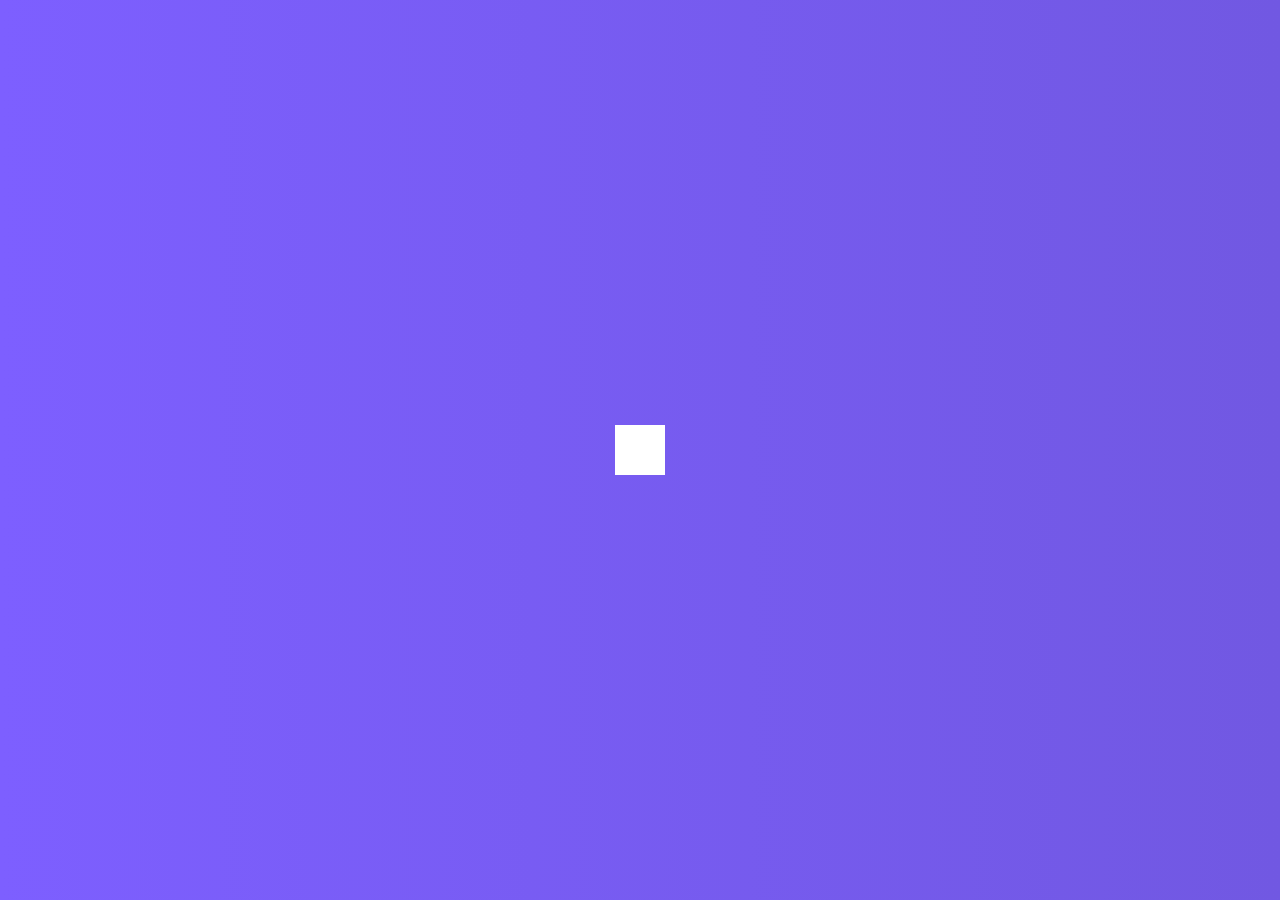
<file: Hidden search widget/index.html>
<!DOCTYPE html>
<html lang="en">
<head>
    <meta charset="UTF-8">
    <meta http-equiv="X-UA-Compatible" content="IE=edge">
    <meta name="viewport" content="width=device-width, initial-scale=1.0">
    <title>Search Widget</title>
    <link rel="stylesheet" href="https://cdnjs.cloudflare.com/ajax/libs/font-awesome/5.15.3/css/all.min.css" integrity="sha512-iBBXm8fW90+nuLcSKlbmrPcLa0OT92xO1BIsZ+ywDWZCvqsWgccV3gFoRBv0z+8dLJgyAHIhR35VZc2oM/gI1w==" crossorigin="anonymous" />
    <link rel="stylesheet" type="text/css" href="styles.css">
</head>
<body>
	
	<div class="search">
		<input class="input" type="text" name="" placeholder="search...">
		<button class="btn">
			<i class="fas fa-search"></i>
		</button>
	</div>




	<script type="text/javascript" src="scripts.js"></script>
</body>

</html>
</file>
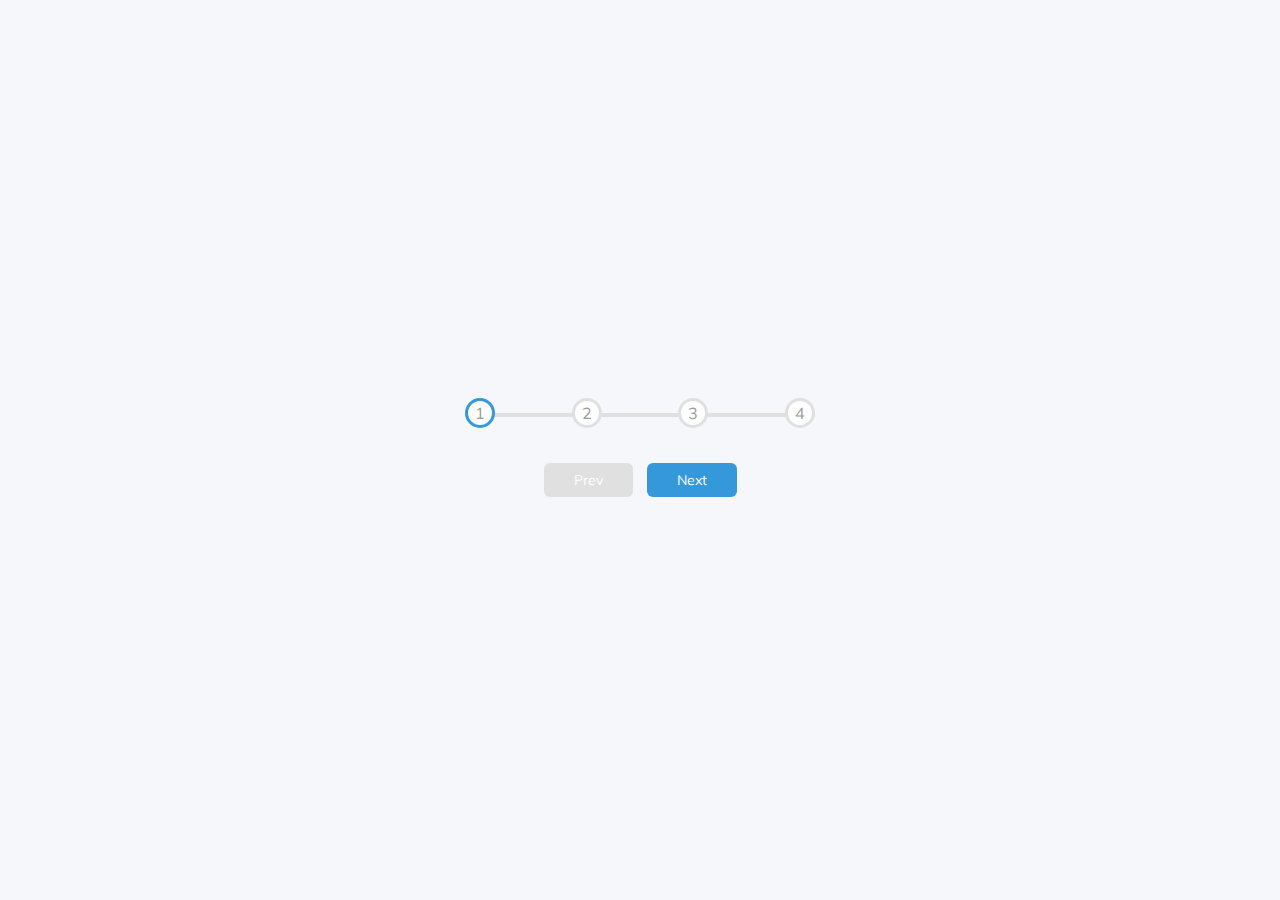
<file: Progress Steps/index.html>
<!DOCTYPE html>
<html lang="en">
<head>
    <meta charset="UTF-8">
    <meta http-equiv="X-UA-Compatible" content="IE=edge">
    <meta name="viewport" content="width=device-width, initial-scale=1.0">
    <title>Progress Steps</title>
    <link rel="stylesheet" href="https://cdnjs.cloudflare.com/ajax/libs/font-awesome/5.15.3/css/all.min.css" integrity="sha512-iBBXm8fW90+nuLcSKlbmrPcLa0OT92xO1BIsZ+ywDWZCvqsWgccV3gFoRBv0z+8dLJgyAHIhR35VZc2oM/gI1w==" crossorigin="anonymous" />
    <link rel="stylesheet" type="text/css" href="styles.css">
</head>
<body>
	
	<div class="container">
		<div class="progress-container">
			<div class="progress" id="progress"></div>
			<div class="circle active">1</div>
				<div class="circle">2</div>
				<div class="circle">3</div>
				<div class="circle">4</div>
		</div>

		<button class="btn" id="prev" disabled>Prev</button>
		<button class="btn" id="next" >Next</button>

	</div>



	<script type="text/javascript" src="scripts.js"></script>
</body>

</html>
</file>
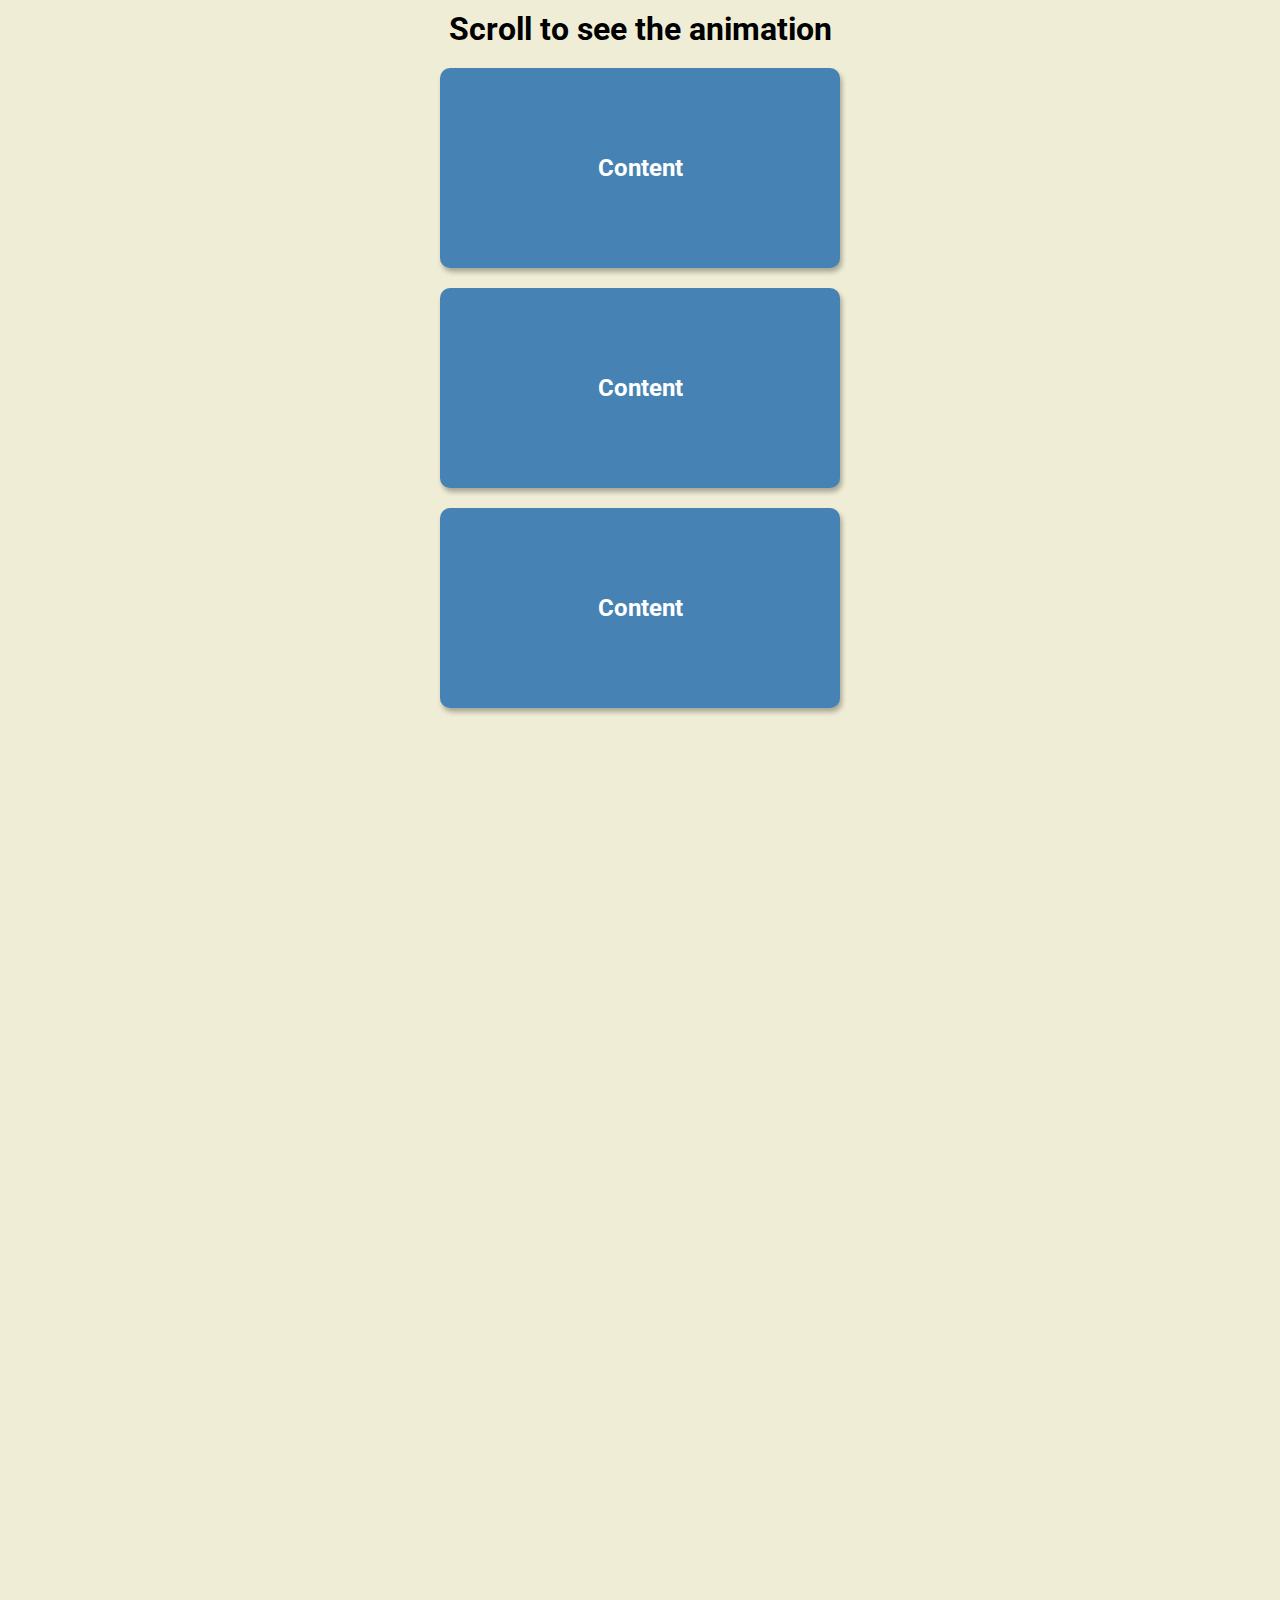
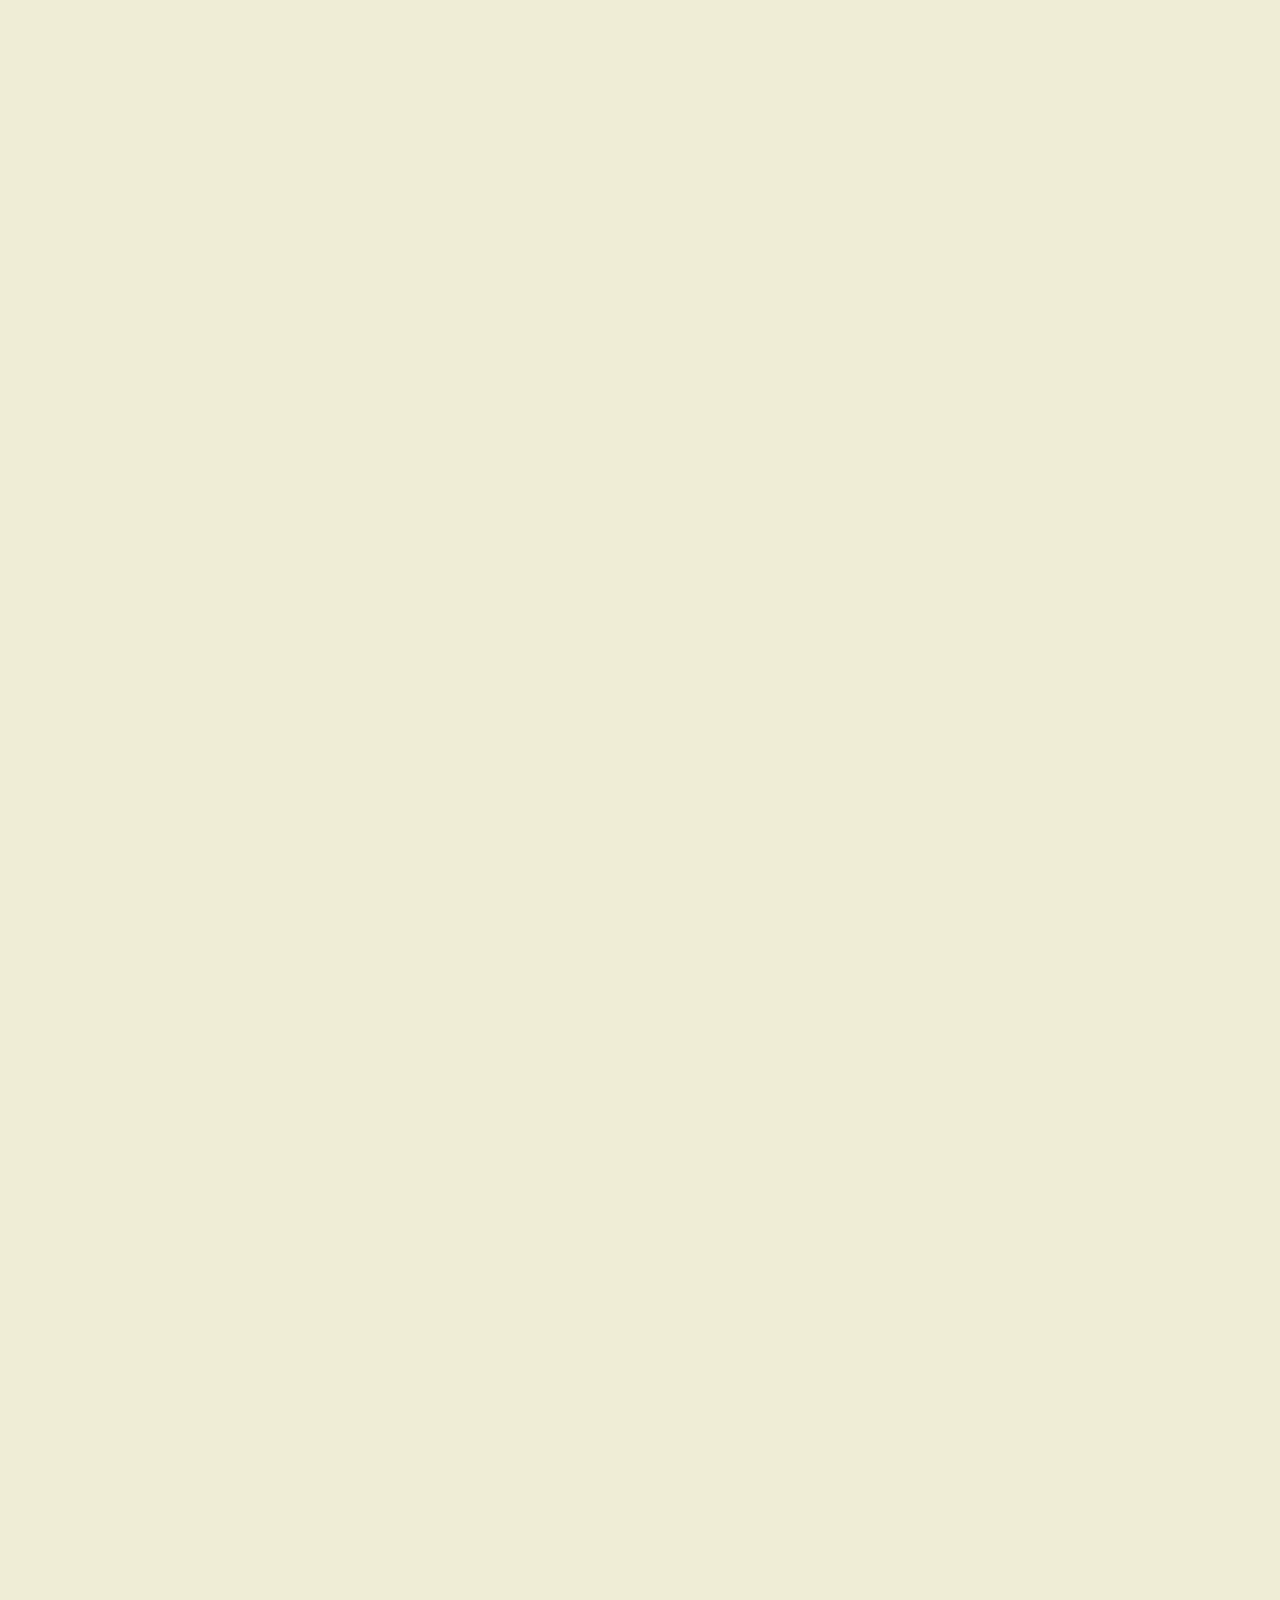
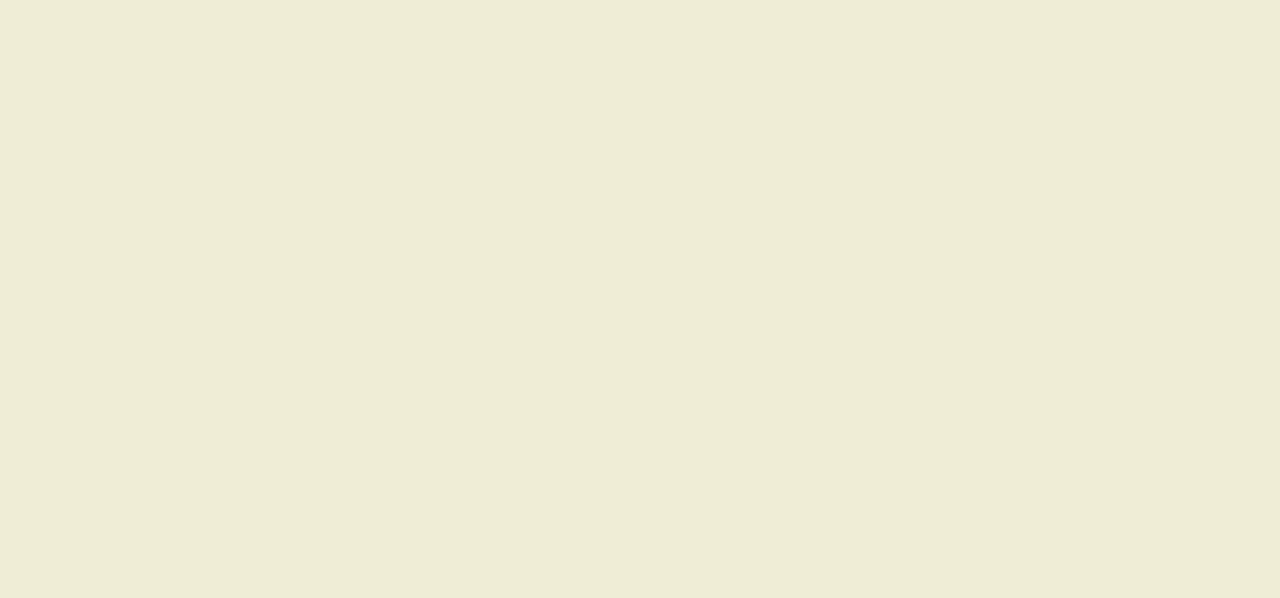
<file: Scroll animation/index.html>
<!DOCTYPE html>
<html lang="en">
<head>
    <meta charset="UTF-8">
    <meta http-equiv="X-UA-Compatible" content="IE=edge">
    <meta name="viewport" content="width=device-width, initial-scale=1.0">
    <title>Scroll Animation</title>
    <link rel="stylesheet" href="https://cdnjs.cloudflare.com/ajax/libs/font-awesome/5.15.3/css/all.min.css" integrity="sha512-iBBXm8fW90+nuLcSKlbmrPcLa0OT92xO1BIsZ+ywDWZCvqsWgccV3gFoRBv0z+8dLJgyAHIhR35VZc2oM/gI1w==" crossorigin="anonymous" />
    <link rel="stylesheet" type="text/css" href="styles.css">
</head>
<body>
	<h1>Scroll to see the animation</h1>
	<div class="box"><h2>Content</h2></div>
	<div class="box"><h2>Content</h2></div>
	<div class="box"><h2>Content</h2></div>
	<div class="box"><h2>Content</h2></div>
	<div class="box"><h2>Content</h2></div>
	<div class="box"><h2>Content</h2></div>
	<div class="box"><h2>Content</h2></div>
	<div class="box"><h2>Content</h2></div>
	<div class="box"><h2>Content</h2></div>
	<div class="box"><h2>Content</h2></div>
	<div class="box"><h2>Content</h2></div>
	<div class="box"><h2>Content</h2></div>
	<div class="box"><h2>Content</h2></div>
	<div class="box"><h2>Content</h2></div>
	<div class="box"><h2>Content</h2></div>
	<div class="box"><h2>Content</h2></div>
	<div class="box"><h2>Content</h2></div>
	<script type="text/javascript" src="scripts.js"></script>
</body>

</html>
</file>
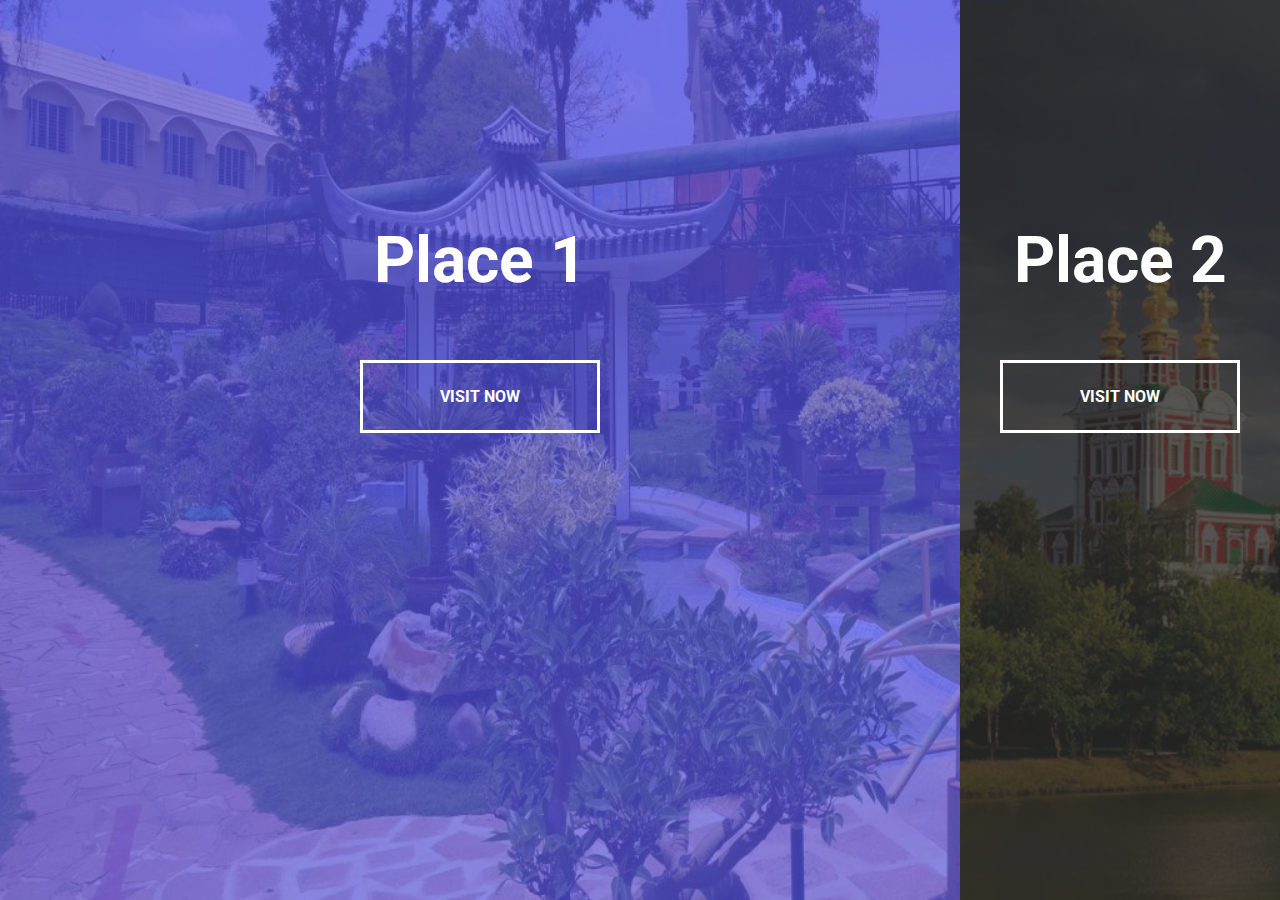
<file: split landing page/index.html>
<!DOCTYPE html>
<html lang="en">
<head>
    <meta charset="UTF-8">
    <meta http-equiv="X-UA-Compatible" content="IE=edge">
    <meta name="viewport" content="width=device-width, initial-scale=1.0">
    <title>Document</title>
    <link rel="stylesheet" href="https://cdnjs.cloudflare.com/ajax/libs/font-awesome/5.15.3/css/all.min.css" integrity="sha512-iBBXm8fW90+nuLcSKlbmrPcLa0OT92xO1BIsZ+ywDWZCvqsWgccV3gFoRBv0z+8dLJgyAHIhR35VZc2oM/gI1w==" crossorigin="anonymous" />
    <link rel="stylesheet" type="text/css" href="styles.css">
</head>
<body>
	
	<div class="container">
		<div class="split left">
			<h1>Place 1</h1>
			<a href="#" class="btn">Visit Now</a>
		</div>
		<div class="split right">
			<h1>Place 2</h1>
			<a href="#" class="btn">Visit Now</a>
		</div>
	</div>


	<script type="text/javascript" src="scripts.js"></script>
</body>

</html>
</file>
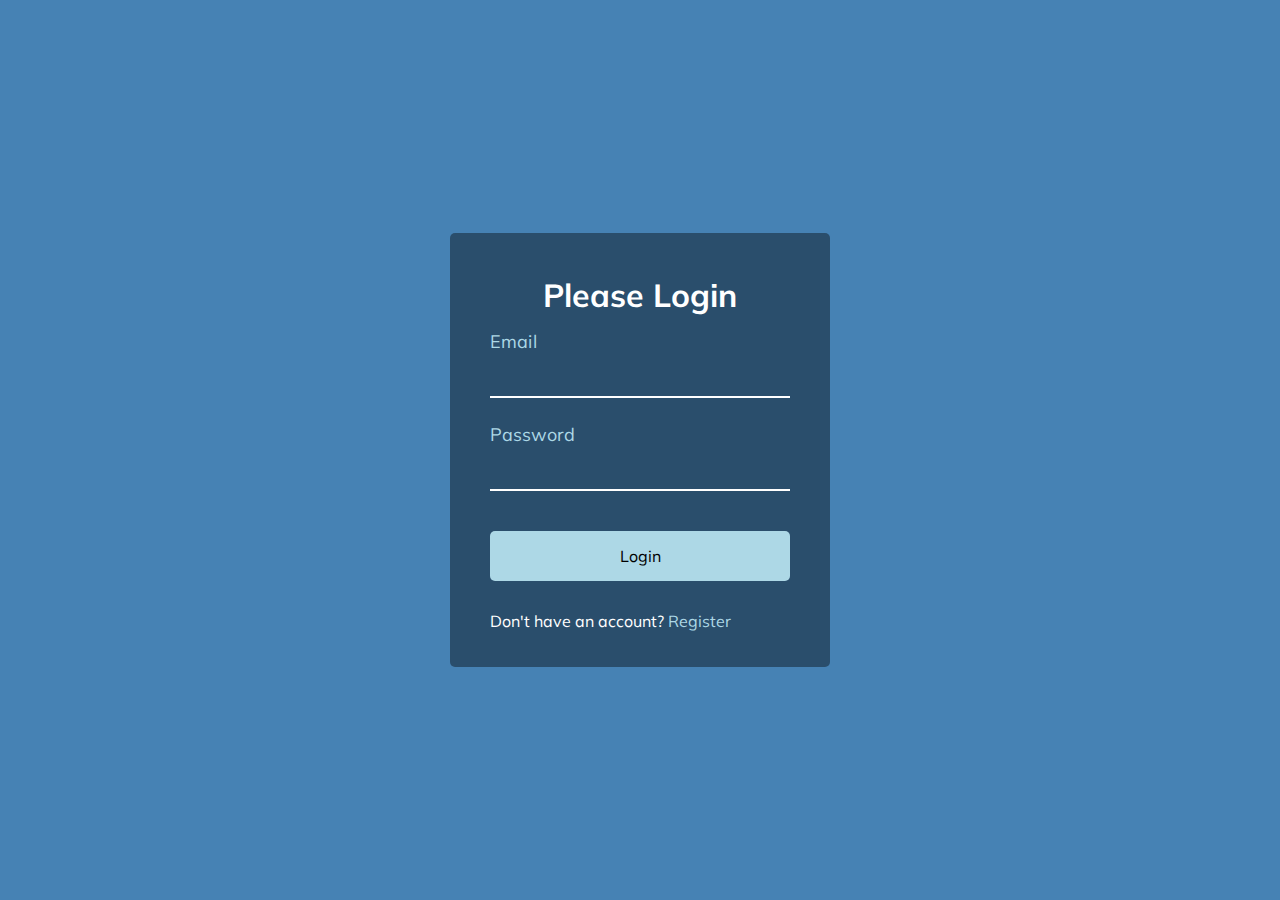
<file: wave form/index.html>
<!DOCTYPE html>
<html lang="en">
<head>
    <meta charset="UTF-8">
    <meta http-equiv="X-UA-Compatible" content="IE=edge">
    <meta name="viewport" content="width=device-width, initial-scale=1.0">
    <title>Form input wave</title>
    <link rel="stylesheet" href="https://cdnjs.cloudflare.com/ajax/libs/font-awesome/5.15.3/css/all.min.css" integrity="sha512-iBBXm8fW90+nuLcSKlbmrPcLa0OT92xO1BIsZ+ywDWZCvqsWgccV3gFoRBv0z+8dLJgyAHIhR35VZc2oM/gI1w==" crossorigin="anonymous" />
    <link rel="stylesheet" type="text/css" href="styles.css">
</head>
<body>
		
	<div class="container">
		<h1>Please Login</h1>
		<form>
			<div class="form-control">
				<input type="text" >
				<label>Email</label>
			</div>
			<div class="form-control">
				<input type="password" >
				<label>Password</label>
			</div>

			<button class="btn">Login</button>

			 <p class="text">Don't have an account? <a href="#">Register</a></p>
		</form>
	</div>

	<script type="text/javascript" src="scripts.js"></script>
</body>

</html>
</file>
<file: Hidden search widget/styles.css>
@import url('https://fonts.googleapis.com/css2?family=Roboto:wght@400;700&display=swap');

* {
	box-sizing: border-box;
}

body {
	background-image: linear-gradient(90deg, #7d5fff, #7158e2); 
	font-family: 'Roboto', sans-serif;
	display: flex;
	align-items: center;
	justify-content: center;	
	height: 100vh;
	margin: 0;
	overflow: hidden;
}

.search {
	position: relative;
	height: 50px;
}

.search .input {
	background-color: #fff;
	border: 0;
	font-size: 18px;
	padding: 15px;
	height: 50px;
	width: 50px;
	transition: width 0.5s ease;
}

.btn {
	background-color: #fff;
	border: 0;
	cursor: pointer;
	font-size: 24px;
	position: absolute;
	top: 0;
	left: 0;
	height: 50px;
	width: 50px;
	transition: transform 0.5s ease;
}

.btn:focus,
.input:focus {
	outline: none;
}

.search.active .input {
	width: 200px;
}

.search.active .btn {
	transform: translateX(198px);
}
</file>
<file: Progress Steps/styles.css>
@import url('https://fonts.googleapis.com/css2?family=Muli&display=swap');

* {
	box-sizing: border-box;
}

body {
	background-color: #f6f7fb;
	font-family: 'Muli', sans-serif;
	display: flex;
	align-items: center;
	justify-content: center;	
	height: 100vh;
	margin: 0;
	overflow: hidden;
}

.container {
	text-align: center;
}

.progress-container {
	display: flex;
	justify-content: space-between;
	position: relative;
	margin-bottom: 30px;
	max-width: 100%;
	width: 350px;
}

.progress-container::before {
	content: '';
	background-color: #e0e0e0;
	position: absolute;
	top: 50%;
	left: 0;
	transition: translateY(-50%);
	height: 4px;
	width: 100%;
	z-index: -1;
}



.progress {
	background-color: #3498db;
	position: absolute;
	top: 50%;
	left: 0;
	transition: translateY(-50%);
	height: 4px;
	width: 0%;
	z-index: -1;
	transition: 0.4s ease;
}

.circle {
	background-color: #fff;
	color: #999;
	border-radius: 50%;
	height: 30px;
	width: 30px;
	display: flex;
	align-items: center;
	justify-content: center;
	border: 3px solid #e0e0e0;
	transition: 0.4s ease;
}

.circle.active {
	border-color: #3498db;
}

.btn {
	background-color: #3498db;
	color: #fff;
	border: 0;
	border-radius: 6px;
	cursor: pointer;
	font-family: inherit;
	padding: 8px 30px;
	margin: 5px;
	font-size: 14px;
}

.btn:focus {
	outline: 0;
}

.btn:disabled {
	background-color: #e0e0e0;
	cursor: not-allowed;
}
</file>
<file: Scroll animation/styles.css>
@import url('https://fonts.googleapis.com/css2?family=Roboto:wght@400;700&display=swap');

* {
	box-sizing: border-box;
}

body {
	background-color: #efedd6;
	font-family: 'Roboto', sans-serif;
	display: flex;
	flex-direction: column;
	align-items: center;
	justify-content: center;	
	margin: 0;
}

h1 {
	margin : 10px;
}

.box {
	background-color: steelblue;
	color: #fff;
	display: flex;
	align-items: center;
	justify-content: center;
	width: 400px;
	height: 200px;
	margin: 10px;
	border-radius: 10px;
	box-shadow: 2px 4px 5px rgba(0,0,0,0.3);
	transform: translateX(400%);
	transition: transform 0.4s ease;
}

.box:nth-of-type(even){
	transform: translateX(-400%);
}


.box.show {
	transform: translateX(0);
}
</file>
<file: split landing page/styles.css>
@import url('https://fonts.googleapis.com/css2?family=Roboto:wght@400;700&display=swap');

:root {
	--left-bg-color: rgba(87,84,236,0.7);
	--right-bg-color: rgba(43,43,43,0.8);
	--left-btn-hover-color: rgba(87,84,236,1);
	--right-btn-hover-color: rgba(28,122,28,1);
	--hover-width: 75%;
	--other-width: 25%;
	--speed: 1000ms;
}
* {
	box-sizing: border-box;
}

body {
	font-family: 'Roboto', sans-serif;	
	height: 100vh;
	margin: 0;
	overflow: hidden;
}

h1 {
	font-size: 4rem;
	color: #fff;
	position: absolute;
	left: 50%;
	top: 20%;
	transform: translateX(-50%);
	white-space: nowrap;
}

.btn {
	position: absolute;
	display: flex;
	align-items: center;
	justify-content: center;
	left: 50%;
	top: 40%;
	transform: translateX(-50%);
	text-decoration: none;
	color: #fff;
	border: #fff solid 0.2rem;
	font-size: 1rem;
	font-weight: bold;
	text-transform: uppercase;
	width: 15rem;
	padding: 1.5rem;
}

.split.left .btn:hover{
	background-color: var(--left-btn-hover-color);
	border-color: var(--left-btn-hover-color);
}

.split.right .btn:hover{
	background-color: var(--right-btn-hover-color);
	border-color: var(--right-btn-hover-color);
}


.container{
	position: relative;
	width: 100%;
	height: 100%;
	background: #333;
}

.split {
	position: absolute;
	width: 50%;
	height: 100%;
	overflow: hidden;
}

.split.left {
	left: 0;
	background: url('15.jpg');
	background-repeat: no-repeat;
	background-size: cover;
}

.split.left::before {
	content: "";
	position: absolute;
	width: 100%;
	height: 100%;
	background-color: var(--left-bg-color)
}

.split.right {
	right: 0;
	background: url('16.jpg');
	background-repeat: no-repeat;
	background-size: cover;
}

.split.right::before {
	content: "";
	position: absolute;
	width: 100%;
	height: 100%;
	background-color: var(--right-bg-color);
}
.split.right, .split.left,.split.right::before,.split.left::before{
	transition: all var(--speed) ease-in-out;
}

.hover-left .left {
	width: var(--hover-width);
}
.hover-left .right {
	width: var(--other-width);
}
.hover-right .right {
	width: var(--hover-width);
}
.hover-right .left {
	width: var(--other-width);
}

@media (max-width: 800px) {
	h1{
		font-size: 2rem;
		top: 30%;
	}

	.btn {
		padding: 1.2rem;
		width: 12rem;
	}
}
</file>
<file: wave form/styles.css>
@import url('https://fonts.googleapis.com/css2?family=Muli:wght@400;700&display=swap');

* {
	box-sizing: border-box;
}

body {
	background-color: steelblue;
	color: #fff;
	font-family: 'Muli', sans-serif;
	display: flex;
	flex-direction: column;
	align-items: center;
	justify-content: center;	
	height: 100vh;
	margin: 0;
	overflow: hidden;
}

.container {
	background-color: rgba(0,0,0,0.4);
	padding: 20px 40px;
	border-radius: 5px;
}

.container h1 {
	text-align: center;
	margin-bottom: 30px;
}

.container a {
	text-decoration: none;
	color: lightblue;
}

.btn {
	cursor: pointer;
	display: inline-block;
	width: 100%;
	background: lightblue;
	padding: 15px;
	font-family: inherit;
	font-size: 16px;
	border: 0;
	border-radius: 5px;
}

.btn:focus {
	outline: 0;
}

.btn:active {
	transform: scale(0.98);
}

.text {
	margin-top: 30px;
}
.form-control {
	position: relative;
	margin: 20px 0 40px;
	width: 300px;
}

.form-control input {
	background-color: transparent;
	border: 0;
	border-bottom: 2px #fff solid;
	display: block;
	width: 100%;
	padding: 15px 0;
	font-size: 18px;
	color: #fff;
}
.form-control input:focus,
.form-control input:valid {
	outline: 0;
}

.form-control label {
	position: absolute;
	top: 15px;
	left: 0px;
}

.form-control label span {
	display: inline-block;
	font-size: 18px;
	min-width: 5px;
	transition: 0.3s cubic-bezier(0.68,-0.55,0.265,1.55);
}

.form-control input:focus + label span,
.form-control input:valid + label span{
	color: lightblue;
	transform: translateY(-30px);
}
</file>
